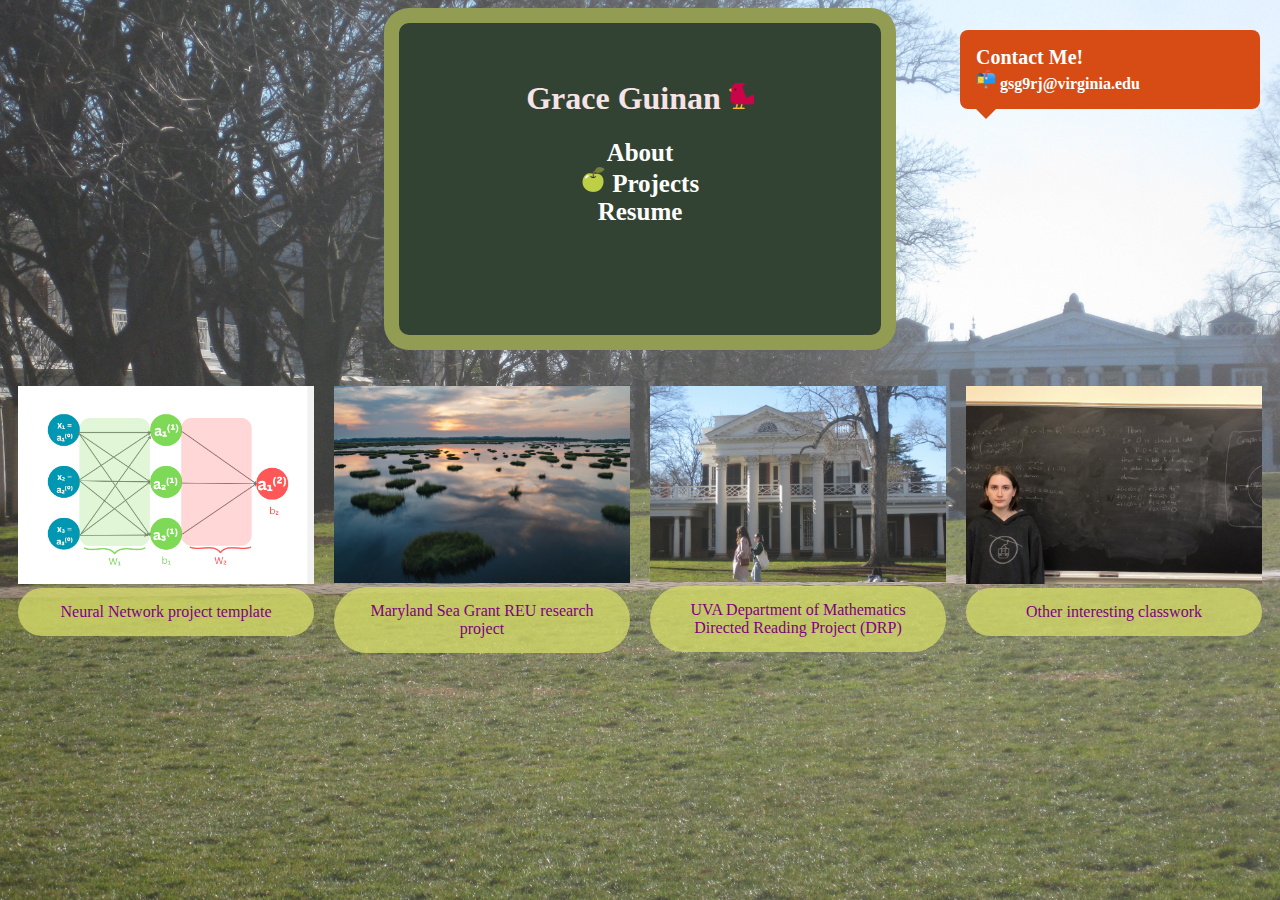
<file: mywork.html>
<!DOCTYPE html>
<html lang="en">
<head>
    <link rel="stylesheet" type="text/css" href="layout.css" media="screen" />
    <link rel="stylesheet" media='screen and (min-width: 200px) and (max-width: 700px)' href='layout2.css' />
    <meta charset="UTF-8">
    <meta name="viewport" content="width=device-width, initial-scale=1.0">
    <title>Grace Guinan Resume</title>
    <style>
        </style>
</head>
<body>


    <div class="boxdiv">
        <h1>Grace Guinan <img src="images/bird_emoji2.png" width= 25vw height="auto" alt="bird emoji"> </h1>
        <h2>
        <a href="index.html"> About</a>
        <br>
        <a href="mywork.html"> <img src="images/apple_emoji.png" width= 25vw height="auto" alt="apple emoji"> Projects </a>
        <br>
        <a href="resume.html"> Resume</a>
        </h2>
      </div>

      <div class="xyz-dialog">
        <div class="title"><span> Contact Me!</span></div>
        <div class="body"> <span> <a href=mailto:“gsg9rj@virginia.edu?cc=”gracesguinan@gmail.com”><img src="images/mail2.png" width= 20vw height="auto" alt="apple emoji">  gsg9rj@virginia.edu</a> </span></div>
      </div>

      <br>
      <br>


      <div class="responsive">
        <div class="gallery">
          <a target="_blank" href="nn.html">
            <img src="images/nn1.png" alt="On a boat" width="600" height="400">
          </a>
          <div class="desc"> Neural Network project template</div>
        </div>
      </div>
      
      <div class="responsive">
        <div class="gallery">
          <a target="_blank" href="images/apple_emoji.png">
            <img src="images/marsh.jpeg" alt="hiking" width="600" height="400">
          </a>
          <div class="desc"> Maryland Sea Grant REU research project </div>
        </div>
      </div>

      
      <div class="responsive">
        <div class="gallery">
          <a target="_blank" href="images/reufriends.jpg">
            <img src="images/uva111.jpg" alt="REU Friends" width="600" height=50px>
          </a>
          <div class="desc"> UVA Department of Mathematics Directed Reading Project (DRP) </div>
        </div>
      </div>
            

      <div class="responsive">
        <div class="gallery">
          <a target="_blank" href="images/reufriends.jpg">
            <img src="images/mathgirl.jpg" alt="REU Friends" width="600" height="400">
          </a>
          <div class="desc"> Other interesting classwork  </div>
        </div>
      </div>
            
      <div class="clearfix"></div>



</body>
</html>
</file>
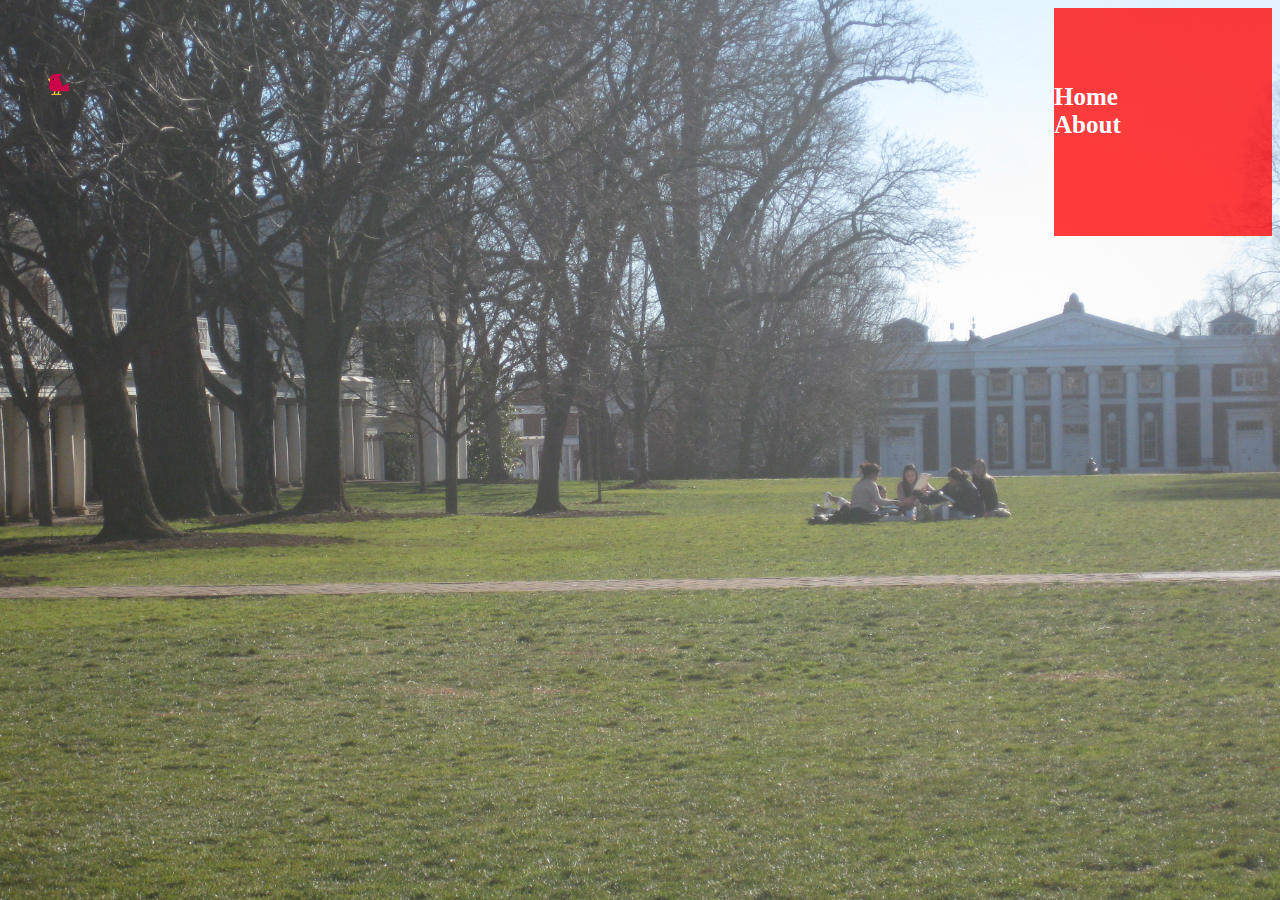
<file: page1.html>
<!DOCTYPE html>
<html lang="en">
<head>
    <meta charset="UTF-8">
    <meta name="viewport" content="width=device-width, initial-scale=1.0">
    <title>Document</title>
    <link rel="stylesheet" href="layout.css" type="text/css">
</head>
<style>
  
  a:link {
    color: white;
    background-color: transparent;
    text-decoration: none;
  }
  
  a:visited {
    color: pink;
    background-color: transparent;
    text-decoration: none;
  }
  
  a:hover {
    color: pink;
    background-color: transparent;
    text-decoration: underline;
  }
  
  a:active {
    color: yellow;
    background-color: transparent;
    text-decoration: underline;
  }
    .flex {
        display: flex;
        justify-content: space-between;
      }
      /* Define the styles for the page borders */
      .border-left {
        width: 29%;
        height: 100vh;
        background-color: red;
        opacity: .76;
        background-image:    url(bird_emoji2.png);         
      }
      .border-right {
        width: 33%;
        height: auto;
        background-color: red;
        opacity: .76;
        background-image:    url(bird_emoji2.png); 
      }
</style>
<body> 
    <div class="flex">
        
        <div>
<body>
    <!-- <img src="uva_website_img.JPEG" width="100%" height="auto" alt="UVA image">-->
    <h1><br /> 
      &emsp; <img src="bird_emoji2.png" width="2%" height="auto" alt="bird emoji"> 
        <br />  
        &emsp; 
        <br /> 
        &emsp;
        <br /> 
        <br /> 
    </h1></div>  <div class="border-right">   <br />  
      <br />  
       <br />  
      <h2> 
        <a href="index.html">Home</a>
        <br /> 
        <a href="page1.html">About</a>
      </h2> 
    </div> </div>

  
</body>
</html>
</file>
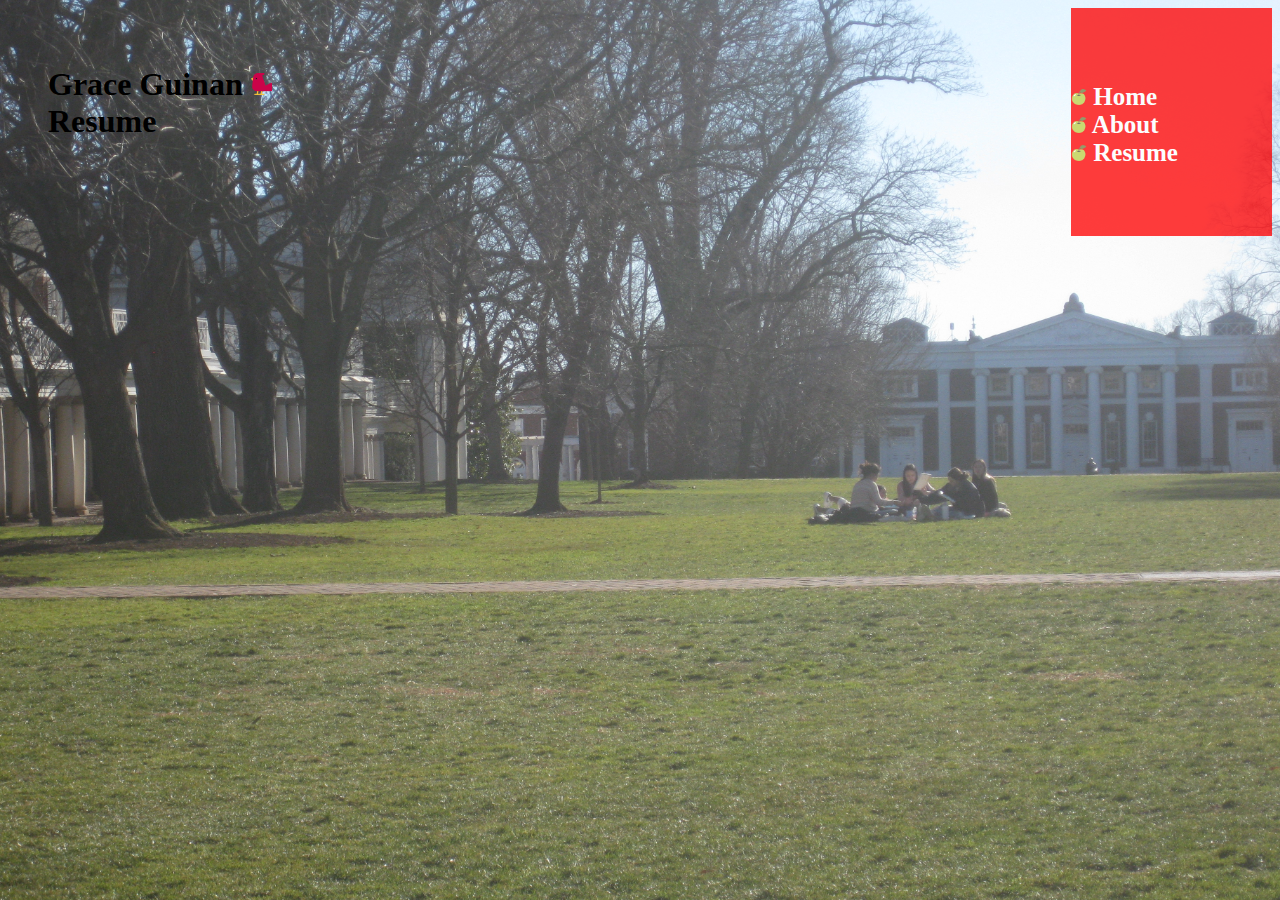
<file: page2.html>
<!DOCTYPE html>
<html lang="en">
<head>
    <meta charset="UTF-8">
    <meta name="viewport" content="width=device-width, initial-scale=1.0">
    <title>Document</title>
    <link rel="stylesheet" href="layout.css" type="text/css">
</head>
<style>
  p.big {
    line-height: 2.3;
  }

  .city {
    background-color: rgba(255, 255, 255, 0.7);
    margin: 30px;
    padding: 20px;
    opacity: .9;
    width: 1150px;
    height: 500px;
  }

  a:link {
    color: white;
    background-color: transparent;
    text-decoration: none;
  }
  
  a:visited {
    color: pink;
    background-color: transparent;
    text-decoration: none;
  }
  
  a:hover {
    color: pink;
    background-color: transparent;
    text-decoration: underline;
  }
  
  a:active {
    color: yellow;
    background-color: transparent;
    text-decoration: underline;
  }
  .flex {
      display: flex;
      justify-content: space-between;
    }
    /* Define the styles for the page borders */
    .border-left {
      width: 29%;
      height: 100vh;
      background-color: red;
      opacity: .76;
      background-image:    url(bird_emoji2.png);         
    }
    .border-right {
      width: 33%;
      height: auto;
      background-color: red;
      opacity: .76;
      background-image:    url(bird_emoji2.png); 
    }
</style>
<body> 
    <div class="flex">
        
        <div>
<body>
    <!-- <img src="uva_website_img.JPEG" width="100%" height="auto" alt="UVA image">-->
    <h1><br /> 
      &emsp; Grace Guinan <img src="images/bird_emoji2.png" width="2%" height="auto" alt="bird emoji"> 
        <br />  
        &emsp; Resume
        <br /> 
        &emsp;
        <br /> 
        <br />
    </h1>

  

  
  </div>  <div class="border-right">   <br />  
      <br />  
       <br />  
      <h2> 
        <a href="index.html"> 
          <img src="images/apple_emoji.png" width="8%" height="auto" alt="apple emoji"> Home  &nbsp;&nbsp;&nbsp; </a>
        <br /> 
        <a href="page1.html">
          <img src="images/apple_emoji.png" width="8%" height="auto" alt="apple emoji">  About &nbsp;&nbsp;&nbsp;</a>
          <br /> 
          <a href="page2.html">
            <img src="images/apple_emoji.png" width="8%" height="auto" alt="apple emoji"> Resume</a>
      </h2> 
    </div> </div>
    <br /> 



  
</body>
</html>
</file>
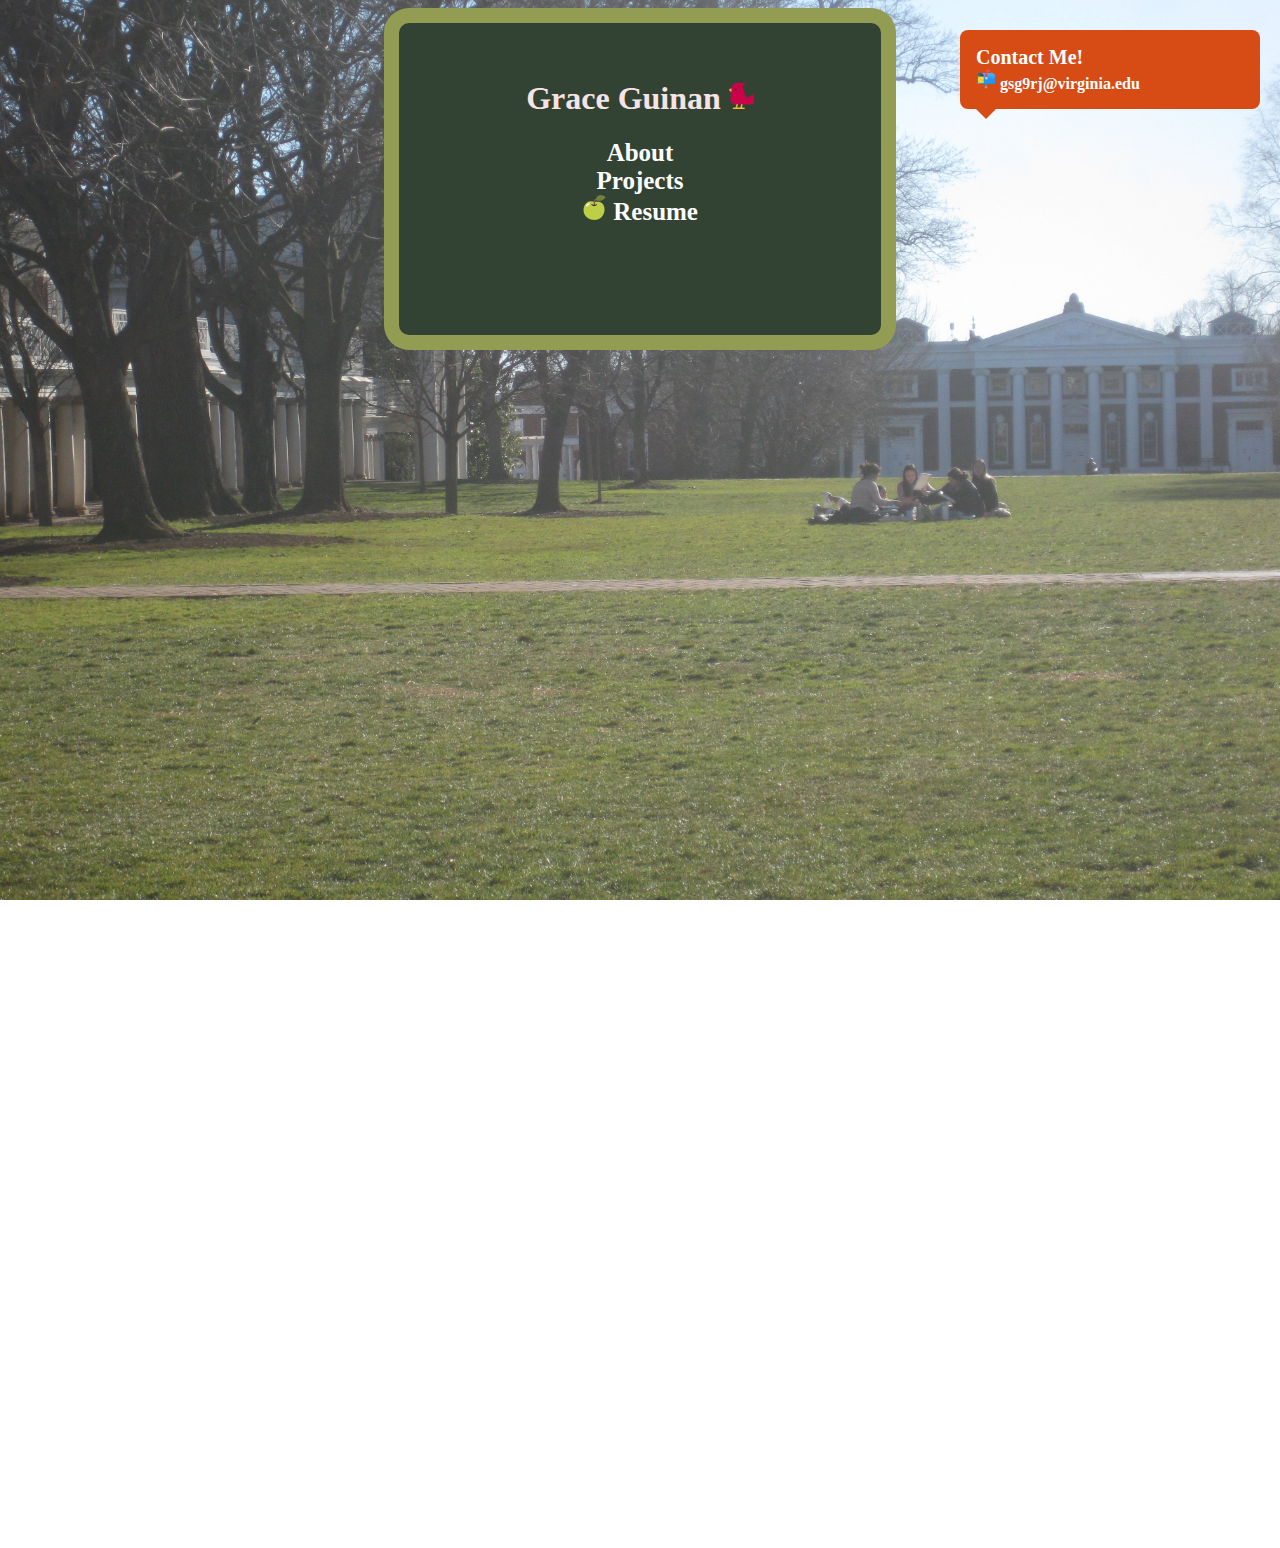
<file: resume.html>
<!DOCTYPE html>
<html lang="en">
<head>
    <link rel="stylesheet" type="text/css" href="layout.css" media="screen" />
    <link rel="stylesheet" media='screen and (min-width: 200px) and (max-width: 700px)' href='layout2.css' />
    <meta charset="UTF-8">
    <meta name="viewport" content="width=device-width, initial-scale=1.0">
    <title>Grace Guinan Resume</title>
    <style>
        </style>
</head>
<body>


    <div class="boxdiv">
        <h1>Grace Guinan <img src="images/bird_emoji2.png" width= 25vw height="auto" alt="bird emoji"> </h1>
        <h2>
        <a href="index.html"> About</a>
        <br>
        <a href="mywork.html">Projects</a>
        <br>
        <a href="resume.html"><img src="images/apple_emoji.png" width= 25vw height="auto" alt="apple emoji"> Resume</a>
        </h2>
      </div>

      <div class="xyz-dialog">
        <div class="title"><span> Contact Me!</span></div>
        <div class="body"> <span> <a href=mailto:“gsg9rj@virginia.edu?cc=”gracesguinan@gmail.com”><img src="images/mail2.png" width= 20vw height="auto" alt="apple emoji">  gsg9rj@virginia.edu</a> </span></div>
      </div>

      <br>
      <br>

<center>
<iframe src="files/GraceGuinan_Resume_2024_.pdf" width = 850vw height = 1150vw frameborder="0"></iframe>
</center>

</body>
</html>
</file>
<file: layout.css>
h2{
    font-size: 25px;}

h3{
    font-size: 30px;
    color:rgb(210,216,104);
    padding: .8vh
}


  .xyz-dialog {
    background: rgb(215, 76, 21);
    padding: 1rem;
    border-radius: 8px;
    position: fixed;
    top: 30px;
    right: 20px;
    width: 300px;
  }
  
  .xyz-dialog::after {
    content: "";
    width: 0;
    height: 0;
    border-left: 10px solid transparent;
    border-right: 10px solid transparent;
    border-top: 10px solid rgb(215, 76, 21);
    position: absolute;
    top: 100%;
  }

 

.title {
    font-size: 20px;
    font-weight: bold;
    color:white;
  }

.body {
    font-weight: bold;
    color:rgb(65, 12, 12);
}


body {
    background-image: url('images/uva_website_img.JPEG');
    background-attachment: fixed;
    background-size: cover;

  }
  .boxdiv {
    text-align: center;
    width: 40vw;
    height: 38vh;
    padding: 4vh;
    border: 15px solid 	rgb(210,216,104, .6);
    background-color: rgb(51, 67, 51);
    margin: auto;
    color: rgb(247, 227, 230);
    border-radius: 25px;
  }


  .boxdiv2 {
    width: 96vw;
    height: 55vh;
    padding: 4vh;
    background-color: rgb(51, 67, 51);
    margin: auto;
    color: rgb(247, 227, 230);
  }


  a:link {
    color: white;
    background-color: transparent;
    text-decoration: none;
  }
  
  a:visited {
    color: pink;
    background-color: red;
    text-decoration: none;
  }
  
  a:hover {
    color: pink;
    background-color: transparent;
    text-decoration: underline;
  }
  
  a:active {
    color: yellow;
    background-color: transparent;
    text-decoration: underline;
  }

  div.gallery {
    border: 3px ;
  }
  
  div.gallery:hover {
    border: 3px solid red;
    opacity: .75
  }
  
  div.gallery img {
    width: 100%;
    height: auto;
  }
  
  div.desc {
    padding: 15px;
    text-align: center;
    color: #800080;
    background-color: rgb(210,216,104, .8);
    border-radius: 25px;
    border-top-right-radius: 45px;
    border-bottom-right-radius: 45px;
    border-top-left-radius: 45px;
    border-bottom-left-radius: 45px;
  }
  
  * {
    box-sizing: border-box;
  }
  
  .responsive {
    padding: 0 10px;
    float: left;
    width: 25%;
  }
  
  
  .clearfix:after {
    content: "";
    display: table;
    clear: both;
  }

  .footer {
    background-color: red;
    overflow: hidden;
    position: fixed;
    bottom: 0;
    width: 17vw;
  }
  
  /* Style the links inside the navigation bar */
.footer a {
    float: left;
    display: block;
    color: #f2f2f2;
    text-align: center;
    padding: 14px 16px;
    text-decoration: none;
    font-size: 17px;
  }
  
  /* Change the color of links on hover */
  .footer a:hover {
    background-color: #ddd;
    color: black;
  }
  
  /* Add a color to the active/current link */
  .footer a.active {
    background-color: #04AA6D;
    color: white;
  }
  

  h6{
   display: none;
}
</file>
<file: layout2.css>
h6{
    font-size: 100vw;
    color: red;
}


iframe{
    display: none;
}



h1{
    display:none;
}


h3{
    display:none;
}


  .xyz-dialog {
    display:none;
  }
  
  .xyz-dialog::after {
    display:none;
  }

 

.title {
    display:none;
  }



  .boxdiv {
    display:none;
  }


  .boxdiv2 {
    display:none;
  }


  a:link {
    display:none;
  }
  
  a:visited {
    display:none;
  }
  
  a:hover {
    display:none;
  }
  
  a:active {
    display:none;
  }

  div.gallery {
    display:none;
  }
  
  div.gallery:hover {
    display:none;
  }
  
  div.gallery img {
    display:none;
  }
  
  div.desc {
    display:none;
  }
  

  
  .responsive {
    display:none;
  }
  
  
  .clearfix:after {
    display:none;
  }

  .footer {
    display:none;
  }
  
  /* Style the links inside the navigation bar */
.footer a {
    display:none;
  }
  
  /* Change the color of links on hover */
  .footer a:hover {
    display:none;
  }
  
  /* Add a color to the active/current link */
  .footer a.active {
    display:none;
  }
</file>
